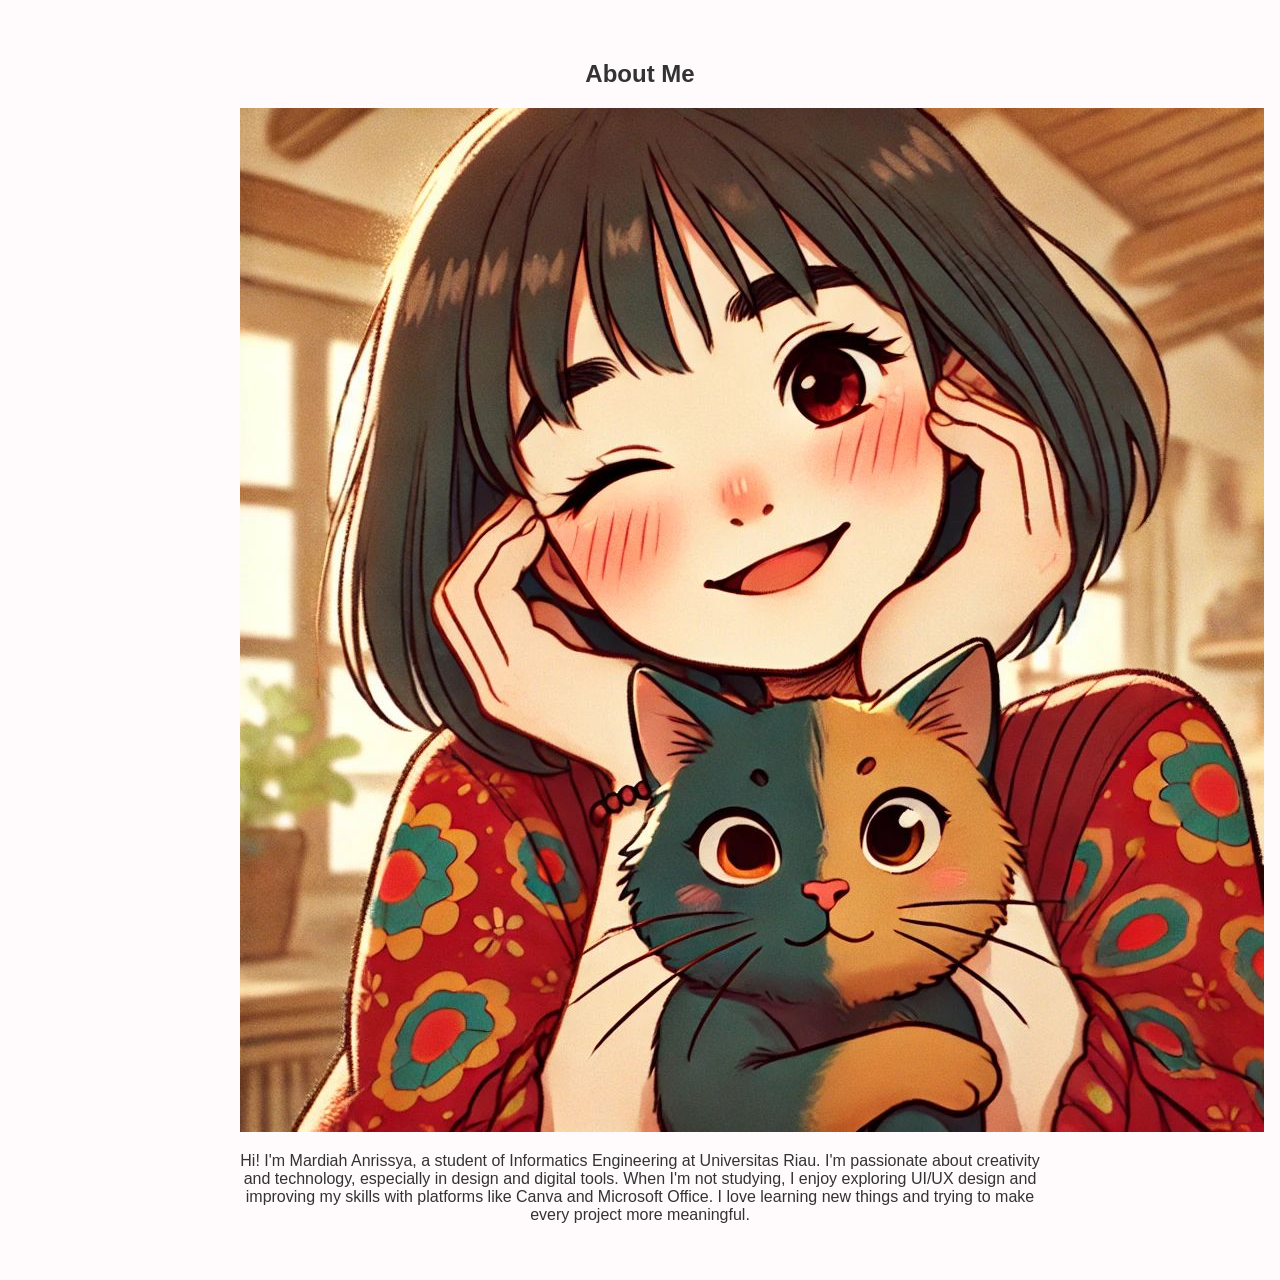
<file: index.html>
<!DOCTYPE html>
<html lang="en">
<head>
  <meta charset="UTF-8" />
  <meta name="viewport" content="width=device-width, initial-scale=1.0" />
  <title>Mardiah Anrissya</title>
  <link rel="stylesheet" href="style.css" />
</head>
<body>
  <section id="about">
    <div class="container">
      <h2>About Me</h2>
      <img src="foto-about.jpeg" alt="Foto Mardiah" class="about-img" />
      <p>Hi! I'm Mardiah Anrissya, a student of Informatics Engineering at Universitas Riau. I'm passionate about creativity and technology, especially in design and digital tools. When I'm not studying, I enjoy exploring UI/UX design and improving my skills with platforms like Canva and Microsoft Office. I love learning new things and trying to make every project more meaningful.</p>
    </div>
  </section>
</body>
</html>
</file>
<file: style.css>
body {
    margin: 0;
    font-family: 'Segoe UI', Tahoma, Geneva, Verdana, sans-serif;
    background-color: #fffafc;
    color: #333;
    scroll-behavior: smooth;
}

header {
    background-color: #ffd5e5;
    padding: 20px;
    text-align: center;
}

h1 {
    margin: 0;
    color: #cc3366;
}

section {
    padding: 40px 20px;
    max-width: 800px;
    margin: auto;
    text-align: center;
}

.profile-pic {
    width: 150px;
    border-radius: 20px;
    margin-bottom: 20px;
}

.skills ul {
    list-style-type: none;
    padding: 0;
}

.skills li {
    margin: 10px 0;
    padding: 8px;
    background-color: #ffe4ef;
    border-radius: 10px;
    display: inline-block;
}

footer {
    background-color: #ffd5e5;
    text-align: center;
    padding: 20px;
    margin-top: 40px;
}

/* Scroll animation */
.hidden {
    opacity: 0;
    transform: translateY(20px);
    transition: all 0.6s ease;
}

.show {
    opacity: 1;
    transform: translateY(0);
}
</file>
